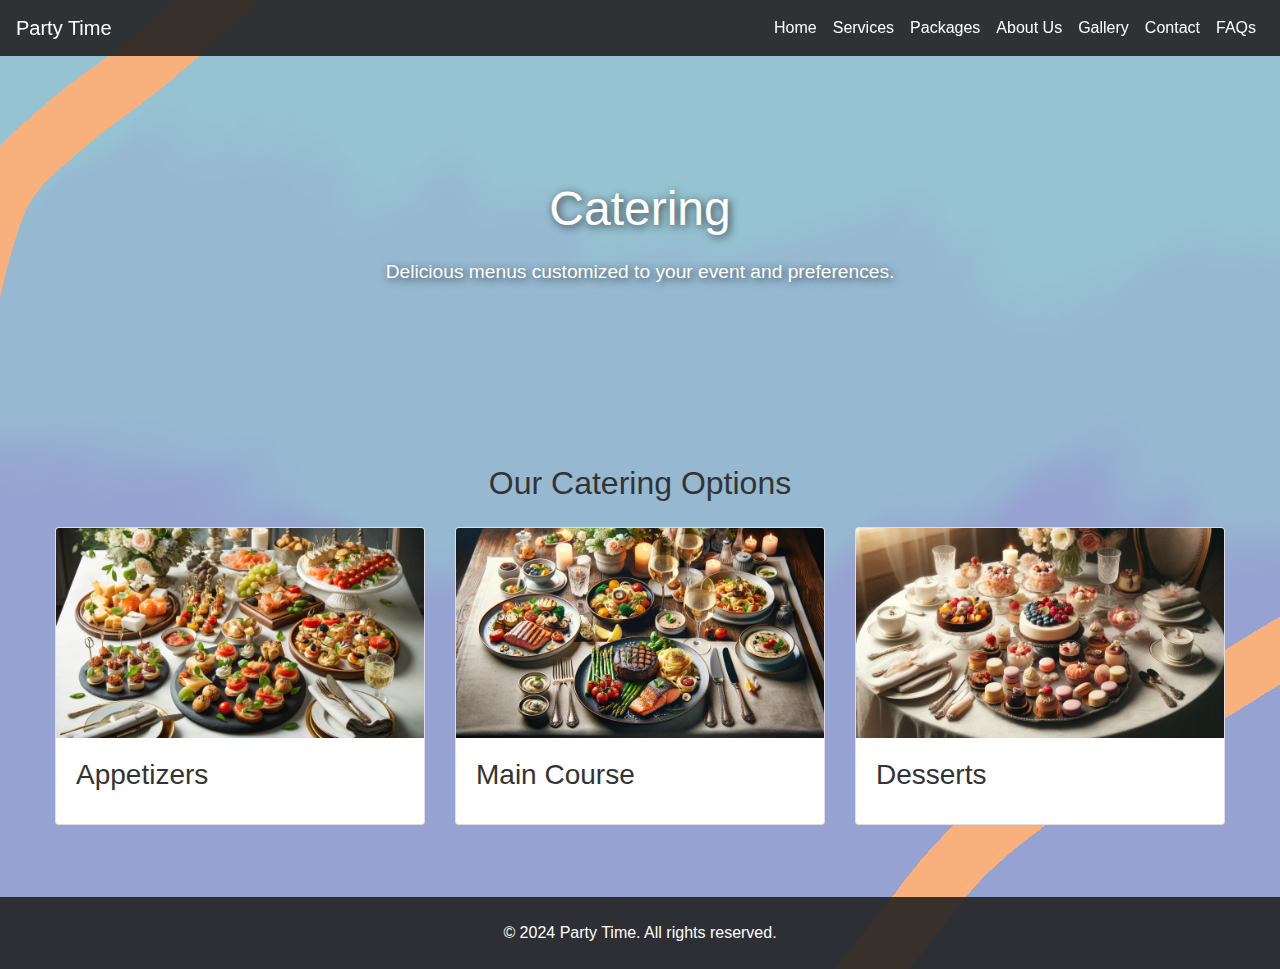
<file: catering.html>
<!DOCTYPE html>
<html lang="en">
<head>
    <meta charset="UTF-8">
    <meta name="viewport" content="width=device-width, initial-scale=1.0">
    <title>Catering - Party Time</title>
    <link rel="stylesheet" href="https://maxcdn.bootstrapcdn.com/bootstrap/4.5.2/css/bootstrap.min.css">
    <link rel="stylesheet" href="styles.css">
</head>
<body>
    <nav class="navbar navbar-expand-lg navbar-dark">
        <a class="navbar-brand" href="index.html">Party Time</a>
        <button class="navbar-toggler" type="button" data-toggle="collapse" data-target="#navbarNav" aria-controls="navbarNav" aria-expanded="false" aria-label="Toggle navigation">
            <span class="navbar-toggler-icon"></span>
        </button>
        <div class="collapse navbar-collapse" id="navbarNav">
            <ul class="navbar-nav ml-auto">
                <li class="nav-item"><a class="nav-link" href="index.html">Home</a></li>
                <li class="nav-item"><a class="nav-link" href="services.html">Services</a></li>
                <li class="nav-item"><a class="nav-link" href="packages.html">Packages</a></li>
                <li class="nav-item"><a class="nav-link" href="about.html">About Us</a></li>
                <li class="nav-item"><a class="nav-link" href="gallery.html">Gallery</a></li>
                <li class="nav-item"><a class="nav-link" href="contact.html">Contact</a></li>
                <li class="nav-item"><a class="nav-link" href="faq.html">FAQs</a></li>
            </ul>
        </div>
    </nav>

    <header class="hero">
        <div class="container text-center">
            <h1>Catering</h1>
            <p>Delicious menus customized to your event and preferences.</p>
        </div>
    </header>

    <section class="catering-options py-5">
        <div class="container">
            <h2 class="text-center mb-4">Our Catering Options</h2>
            <div class="row">
                <div class="col-md-4 mb-4">
                    <div class="card">
                        <img src="appetizers.jpg" class="card-img-top" alt="Appetizers">
                        <div class="card-body">
                            <h3 class="card-title">Appetizers</h3>
                        </div>
                    </div>
                </div>
                <div class="col-md-4 mb-4">
                    <div class="card">
                        <img src="main-course.jpg" class="card-img-top" alt="Main Course">
                        <div class="card-body">
                            <h3 class="card-title">Main Course</h3>
                        </div>
                    </div>
                </div>
                <div class="col-md-4 mb-4">
                    <div class="card">
                        <img src="desserts.jpg" class="card-img-top" alt="Desserts">
                        <div class="card-body">
                            <h3 class="card-title">Desserts</h3>
                        </div>
                    </div>
                </div>
            </div>
        </div>
    </section>

    <footer class="text-center py-4">
        <p>&copy; 2024 Party Time. All rights reserved.</p>
    </footer>
    <script src="https://code.jquery.com/jquery-3.5.1.slim.min.js"></script>
    <script src="https://cdn.jsdelivr.net/npm/@popperjs/core@2.5.4/dist/umd/popper.min.js"></script>
    <script src="https://maxcdn.bootstrapcdn.com/bootstrap/4.5.2/js/bootstrap.min.js"></script>
</body>
</html>
</file>
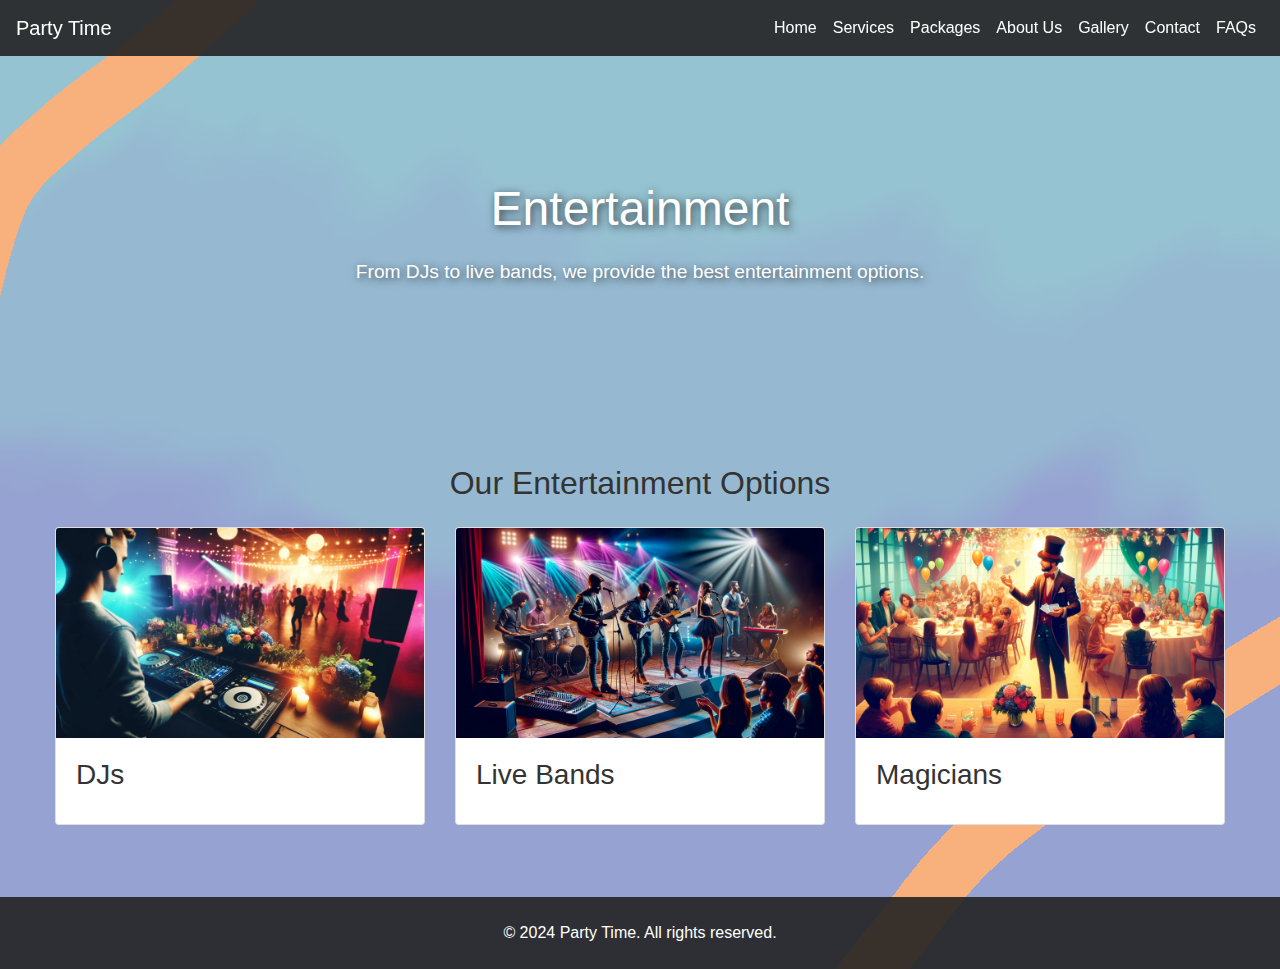
<file: entertainment.html>
<!DOCTYPE html>
<html lang="en">
<head>
    <meta charset="UTF-8">
    <meta name="viewport" content="width=device-width, initial-scale=1.0">
    <title>Entertainment - Party Time</title>
    <link rel="stylesheet" href="https://maxcdn.bootstrapcdn.com/bootstrap/4.5.2/css/bootstrap.min.css">
    <link rel="stylesheet" href="styles.css">
</head>
<body>
    <nav class="navbar navbar-expand-lg navbar-dark">
        <a class="navbar-brand" href="index.html">Party Time</a>
        <button class="navbar-toggler" type="button" data-toggle="collapse" data-target="#navbarNav" aria-controls="navbarNav" aria-expanded="false" aria-label="Toggle navigation">
            <span class="navbar-toggler-icon"></span>
        </button>
        <div class="collapse navbar-collapse" id="navbarNav">
            <ul class="navbar-nav ml-auto">
                <li class="nav-item"><a class="nav-link" href="index.html">Home</a></li>
                <li class="nav-item"><a class="nav-link" href="services.html">Services</a></li>
                <li class="nav-item"><a class="nav-link" href="packages.html">Packages</a></li>
                <li class="nav-item"><a class="nav-link" href="about.html">About Us</a></li>
                <li class="nav-item"><a class="nav-link" href="gallery.html">Gallery</a></li>
                <li class="nav-item"><a class="nav-link" href="contact.html">Contact</a></li>
                <li class="nav-item"><a class="nav-link" href="faq.html">FAQs</a></li>
            </ul>
        </div>
    </nav>

    <header class="hero">
        <div class="container text-center">
            <h1>Entertainment</h1>
            <p>From DJs to live bands, we provide the best entertainment options.</p>
        </div>
    </header>

    <section class="entertainment-options py-5">
        <div class="container">
            <h2 class="text-center mb-4">Our Entertainment Options</h2>
            <div class="row">
                <div class="col-md-4 mb-4">
                    <div class="card">
                        <img src="dj.jpg" class="card-img-top" alt="DJ">
                        <div class="card-body">
                            <h3 class="card-title">DJs</h3>
                        </div>
                    </div>
                </div>
                <div class="col-md-4 mb-4">
                    <div class="card">
                        <img src="live-band.jpg" class="card-img-top" alt="Live Band">
                        <div class="card-body">
                            <h3 class="card-title">Live Bands</h3>
                        </div>
                    </div>
                </div>
                <div class="col-md-4 mb-4">
                    <div class="card">
                        <img src="magician.jpg" class="card-img-top" alt="Magician">
                        <div class="card-body">
                            <h3 class="card-title">Magicians</h3>
                        </div>
                    </div>
                </div>
            </div>
        </div>
    </section>

    <footer class="text-center py-4">
        <p>&copy; 2024 Party Time. All rights reserved.</p>
    </footer>
    <script src="https://code.jquery.com/jquery-3.5.1.slim.min.js"></script>
    <script src="https://cdn.jsdelivr.net/npm/@popperjs/core@2.5.4/dist/umd/popper.min.js"></script>
    <script src="https://maxcdn.bootstrapcdn.com/bootstrap/4.5.2/js/bootstrap.min.js"></script>
</body>
</html>
</file>
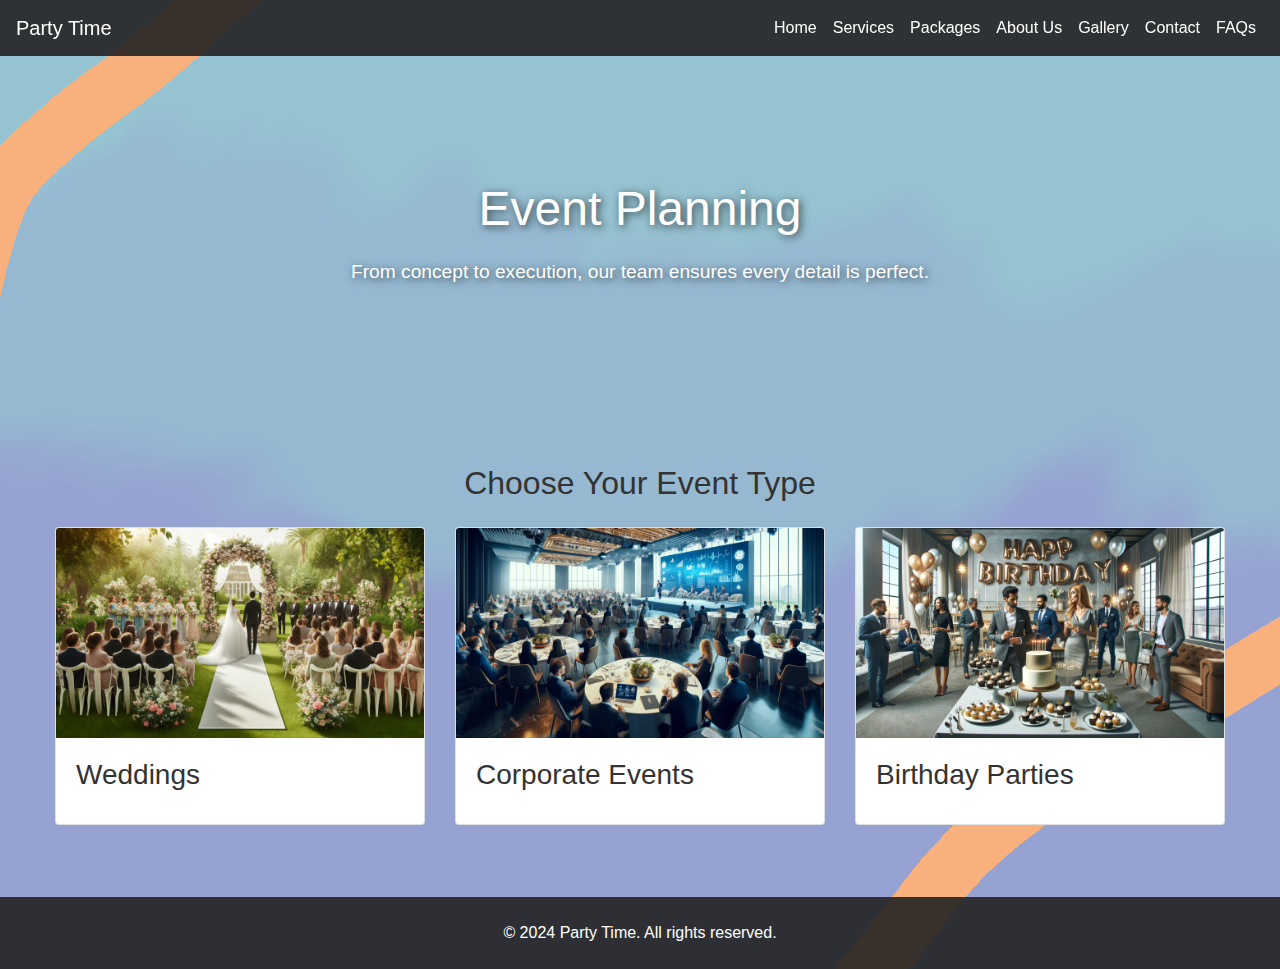
<file: event-planning.html>
<!DOCTYPE html>
<html lang="en">
<head>
    <meta charset="UTF-8">
    <meta name="viewport" content="width=device-width, initial-scale=1.0">
    <title>Event Planning - Party Time</title>
    <link rel="stylesheet" href="https://maxcdn.bootstrapcdn.com/bootstrap/4.5.2/css/bootstrap.min.css">
    <link rel="stylesheet" href="styles.css">
</head>
<body>
    <nav class="navbar navbar-expand-lg navbar-dark">
        <a class="navbar-brand" href="index.html">Party Time</a>
        <button class="navbar-toggler" type="button" data-toggle="collapse" data-target="#navbarNav" aria-controls="navbarNav" aria-expanded="false" aria-label="Toggle navigation">
            <span class="navbar-toggler-icon"></span>
        </button>
        <div class="collapse navbar-collapse" id="navbarNav">
            <ul class="navbar-nav ml-auto">
                <li class="nav-item"><a class="nav-link" href="index.html">Home</a></li>
                <li class="nav-item"><a class="nav-link" href="services.html">Services</a></li>
                <li class="nav-item"><a class="nav-link" href="packages.html">Packages</a></li>
                <li class="nav-item"><a class="nav-link" href="about.html">About Us</a></li>
                <li class="nav-item"><a class="nav-link" href="gallery.html">Gallery</a></li>
                <li class="nav-item"><a class="nav-link" href="contact.html">Contact</a></li>
                <li class="nav-item"><a class="nav-link" href="faq.html">FAQs</a></li>
            </ul>
        </div>
    </nav>

    <header class="hero">
        <div class="container text-center">
            <h1>Event Planning</h1>
            <p>From concept to execution, our team ensures every detail is perfect.</p>
        </div>
    </header>

    <section class="event-options py-5">
        <div class="container">
            <h2 class="text-center mb-4">Choose Your Event Type</h2>
            <div class="row">
                <div class="col-md-4 mb-4">
                    <div class="card">
                        <img src="wedding.jpg" class="card-img-top" alt="Wedding">
                        <div class="card-body">
                            <h3 class="card-title">Weddings</h3>
                        </div>
                    </div>
                </div>
                <div class="col-md-4 mb-4">
                    <div class="card">
                        <img src="corporate.jpg" class="card-img-top" alt="Corporate Event">
                        <div class="card-body">
                            <h3 class="card-title">Corporate Events</h3>
                        </div>
                    </div>
                </div>
                <div class="col-md-4 mb-4">
                    <div class="card">
                        <img src="birthday.jpg" class="card-img-top" alt="Birthday Party">
                        <div class="card-body">
                            <h3 class="card-title">Birthday Parties</h3>
                        </div>
                    </div>
                </div>
            </div>
        </div>
    </section>

    <footer class="text-center py-4">
        <p>&copy; 2024 Party Time. All rights reserved.</p>
    </footer>
    <script src="https://code.jquery.com/jquery-3.5.1.slim.min.js"></script>
    <script src="https://cdn.jsdelivr.net/npm/@popperjs/core@2.5.4/dist/umd/popper.min.js"></script>
    <script src="https://maxcdn.bootstrapcdn.com/bootstrap/4.5.2/js/bootstrap.min.js"></script>
</body>
</html>
</file>
<file: styles.css>
/* Reset CSS */
* {
    margin: 0;
    padding: 0;
    box-sizing: border-box;
}

body {
    font-family: Arial, sans-serif;
    color: #333;
    background: url('image.png') no-repeat center center fixed;
    background-size: cover;
    animation: moveBackground 20s linear infinite;
}

@keyframes moveBackground {
    0% { background-position: 0% 0%; }
    50% { background-position: 100% 100%; }
    100% { background-position: 0% 0%; }
}

.container {
    max-width: 1200px;
    margin: 0 auto;
}

.navbar {
    background-color: #222;
    position: fixed;
    width: 100%;
    top: 0;
    z-index: 1000;
}

.navbar-brand, .nav-link {
    color: #fff !important;
}

.hero {
    margin-top: 80px; /* Adjust for fixed navbar height */
    color: #fff;
    text-align: center;
    padding: 100px 0;
}

.hero h1 {
    font-size: 3em;
    margin-bottom: 20px;
}

.hero p {
    font-size: 1.2em;
    margin-bottom: 30px;
}

.btn-primary {
    background-color: #6a0dad;
    border-color: #6a0dad;
}

.btn-primary:hover {
    background-color: #5b0cad;
    border-color: #5b0cad;
}

.popular-venues {
    padding: 80px 0;
}

.venue-card img,
.package-card img {
    width: 100%;
    height: 200px;
    object-fit: cover;
}

.services {
    background-color: rgba(255, 255, 255, 0.9);
    padding: 80px 0;
}

.service-card {
    transition: transform 0.3s ease;
}

.service-card:hover {
    transform: translateY(-10px);
}

.packages {
    padding: 80px 0;
}

.package-card {
    display: flex;
    flex-direction: column;
    justify-content: space-between;
    height: 100%;
}

.package-card img {
    filter: grayscale(100%) blur(2px); /* Add shadowed effect */
    transition: filter 0.3s ease-in-out; /* Smooth transition */
}

.package-card img:hover {
    filter: grayscale(0%) blur(0); /* Remove shadowed effect on hover */
}

.package-card .card-body {
    flex: 1;
    display: flex;
    flex-direction: column;
    justify-content: space-between;
}

.testimonial {
    background-color: rgba(255, 255, 255, 0.9);
    padding: 80px 0;
}

footer {
    background-color: #222;
    color: #fff;
    padding: 20px 0;
    text-align: center;
}

footer p {
    margin: 0;
}

.swirly-design {
    position: fixed;
    top: 0;
    left: 0;
    width: 100%;
    height: 100%;
    background: url('swirly-design.png') repeat;
    z-index: -1;
}

.header {
    display: flex;
    justify-content: space-between;
    align-items: center;
    padding: 10px 20px;
    background: linear-gradient(to bottom, black, transparent);
    position: fixed;
    width: 100%;
    z-index: 10;
    box-sizing: border-box;
}

.header .logo {
    flex: 1;
    text-align: center;
}

.header .logo img {
    width: 150px;
    height: auto;
}

.header .company-name {
    flex: 1;
    text-align: left;
    color: white;
    font-size: 24px;
    font-weight: bold;
}

.header .navbar {
    flex: 2;
    text-align: right;
    width: 100%;
}

.header .navbar a {
    margin: 0 15px;
    color: white;
    font-size: 18px;
    transition: color 0.3s;
}

.header .navbar a:hover {
    color: #ffcc00;
}

.background {
    position: relative;
    height: 100vh;
    width: 100vw;
    display: flex;
    justify-content: center;
    align-items: center;
    text-align: center;
    overflow: hidden;
}

.background img {
    position: absolute;
    top: 0;
    left: 0;
    width: 100%;
    height: 100%;
    object-fit: cover;
    z-index: -1;
}

.background .main-text {
    color: white;
    font-size: 60px;
    font-weight: bold;
    background-color: rgba(0, 0, 0, 0.5);
    padding: 15px;
    border-radius: 10px;
    max-width: 90%;
    box-sizing: border-box;
    line-height: 1.2;
}

.background .main-text .unforgettable {
    font-size: 1.2em;
}

.background .main-text .moments {
    font-size: 1em;
}

.content {
    margin-top: 120px; /* Space for the fixed header */
    padding: 20px;
    max-width: 1200px;
    margin-left: auto;
    margin-right: auto;
    background-color: white;
    box-shadow: 0 4px 8px rgba(0, 0, 0, 0.1);
    border-radius: 8px;
}

.content h1 {
    font-size: 32px;
    color: #333;
    border-bottom: 2px solid #ffcc00;
    padding-bottom: 10px;
    margin-bottom: 20px;
}

.content p {
    font-size: 18px;
    line-height: 1.6;
    margin-bottom: 20px;
}

/* Scroll Animations */
.scroll-animation {
    opacity: 0;
    transform: scale(0.95);
    transition: opacity 0.6s ease-out, transform 0.6s ease-out;
}

.scroll-animation.visible {
    opacity: 1;
    transform: scale(1);
}

/* Fireworks Styles */
@keyframes fireworks {
    0% {
        transform: scale(0);
    }
    70% {
        transform: scale(1);
    }
    100% {
        transform: scale(0);
    }
}

.firework {
    position: absolute;
    width: 10px;
    height: 10px;
    background: radial-gradient(circle, yellow, red);
    border-radius: 50%;
    animation: fireworks 1s ease-out infinite;
}

.firework-container {
    position: fixed;
    top: 0;
    left: 0;
    width: 100%;
    height: 100%;
    pointer-events: none;
    z-index: 20;
}
/* Reset CSS */
* {
    margin: 0;
    padding: 0;
    box-sizing: border-box;
}

body {
    font-family: Arial, sans-serif;
    color: #333;
}

/* Video Background */
.video-container {
    position: relative;
    overflow: hidden;
}

.video-container video {
    position: absolute;
    top: 50%;
    left: 50%;
    min-width: 100%;
    min-height: 100%;
    width: auto;
    height: auto;
    z-index: -1;
    transform: translate(-50%, -50%);
}

.video-container .overlay {
    position: absolute;
    top: 0;
    left: 0;
    width: 100%;
    height: 100%;
    background: rgba(0, 0, 0, 0.5); /* Adjust overlay color and opacity */
    z-index: 1;
}

.video-container .container {
    position: relative;
    z-index: 2;
}

/* Other CSS */
.navbar {
    background-color: #222;
}

.hero {
    color: #fff;
    text-align: center;
    padding: 100px 0;
}

.hero h1 {
    font-size: 3em;
    margin-bottom: 20px;
}

.hero p {
    font-size: 1.2em;
    margin-bottom: 30px;
}

.btn-primary {
    background-color: #6a0dad;
    border-color: #6a0dad;
}

.btn-primary:hover {
    background-color: #5b0cad;
    border-color: #5b0cad;
}

.popular-venues,
.services,
.packages,
.testimonial {
    padding: 80px 0;
}

.services {
    background-color: #f9f9f9;
}

footer {
    background-color: #222;
    color: #fff;
    padding: 20px 0;
    text-align: center;
}

footer p {
    margin: 0;
}

/* Scroll Animations */
.scroll-animation {
    opacity: 0;
    transform: translateY(20px);
    transition: opacity 0.6s ease-out, transform 0.6s ease-out;
}

.scroll-animation.visible {
    opacity: 1;
    transform: translateY(0);
}
/* Reset CSS */
* {
    margin: 0;
    padding: 0;
    box-sizing: border-box;
}

body {
    font-family: Arial, sans-serif;
    color: #333;
}

/* Video Background */
.video-background {
    position: fixed;
    top: 0;
    left: 0;
    width: 100%;
    height: 100%;
    overflow: hidden;
    z-index: -1;
}

.video-background video {
    position: absolute;
    top: 50%;
    left: 50%;
    min-width: 100%;
    min-height: 100%;
    width: auto;
    height: auto;
    z-index: -1;
    transform: translate(-50%, -50%);
}

.video-background .overlay {
    position: absolute;
    top: 0;
    left: 0;
    width: 100%;
    height: 100%;
    background: rgba(0, 0, 0, 0.5); /* Adjust overlay color and opacity */
    z-index: 1;
}

/* Other CSS */
.navbar {
    background-color: #222;
}

.hero {
    color: #fff;
    text-align: center;
    padding: 100px 0;
}

.hero h1 {
    font-size: 3em;
    margin-bottom: 20px;
}

.hero p {
    font-size: 1.2em;
    margin-bottom: 30px;
}

.btn-primary {
    background-color: #6a0dad;
    border-color: #6a0dad;
}

.btn-primary:hover {
    background-color: #5b0cad;
    border-color: #5b0cad;
}

.popular-venues,
.services,
.packages,
.testimonial {
    padding: 80px 0;
}

.services {
    background-color: #f9f9f9;
}

footer {
    background-color: #222;
    color: #fff;
    padding: 20px 0;
    text-align: center;
}

footer p {
    margin: 0;
}

/* Scroll Animations */
.scroll-animation {
    opacity: 0;
    transform: translateY(20px);
    transition: opacity 0.6s ease-out, transform 0.6s ease-out;
}

.scroll-animation.visible {
    opacity: 1;
    transform: translateY(0);
}
/* Reset CSS */
* {
    margin: 0;
    padding: 0;
    box-sizing: border-box;
}

body {
    font-family: Arial, sans-serif;
    color: #333;
}

/* Video Background */
.video-background {
    position: fixed;
    top: 0;
    left: 0;
    width: 100%;
    height: 100%;
    overflow: hidden;
    z-index: -1;
}

.video-background video {
    position: absolute;
    top: 50%;
    left: 50%;
    min-width: 100%;
    min-height: 100%;
    width: auto;
    height: auto;
    z-index: -1;
    transform: translate(-50%, -50%);
}

.video-background .overlay {
    position: absolute;
    top: 0;
    left: 0;
    width: 100%;
    height: 100%;
    background: rgba(0, 0, 0, 0.5); /* Adjust overlay color and opacity */
    z-index: 1;
}

/* Navbar */
.navbar {
    background-color: rgba(34, 34, 34, 0.9);
    position: fixed;
    width: 100%;
    top: 0;
    z-index: 1000;
}

.navbar-brand, .nav-link {
    color: #fff !important;
}

/* Hero Section */
.hero {
    color: #fff;
    text-align: center;
    padding: 100px 0;
}

.hero h1 {
    font-size: 3em;
    margin-bottom: 20px;
    text-shadow: 2px 2px 8px rgba(0, 0, 0, 0.7); /* Text shadow for better readability */
}

.hero p {
    font-size: 1.2em;
    margin-bottom: 30px;
    text-shadow: 2px 2px 8px rgba(0, 0, 0, 0.7); /* Text shadow for better readability */
}

.btn-primary {
    background-color: #ffcc00;
    border-color: #ffcc00;
    color: #222;
}

.btn-primary:hover {
    background-color: #e6b800;
    border-color: #e6b800;
    color: #fff;
}

/* Sections */
section {
    position: relative;
    z-index: 2;
}

.popular-venues,
.services,
.packages,
.testimonial {
    padding: 80px 0;
}

.popular-venues {
    background-color: rgba(255, 255, 255, 0.9);
}

.services {
    background-color: rgba(34, 34, 34, 0.9);
    color: #fff;
}

.packages {
    background-color: rgba(255, 255, 255, 0.9);
}

.testimonial {
    background-color: rgba(34, 34, 34, 0.9);
    color: #fff;
}

/* Service and Venue Cards */
.venue-card, .service-card, .package-card {
    background-color: rgba(255, 255, 255, 0.9);
    box-shadow: 0 4px 8px rgba(0, 0, 0, 0.1);
    border-radius: 8px;
    overflow: hidden;
}

.venue-card img, .service-card img, .package-card img {
    width: 100%;
    height: 200px;
    object-fit: cover;
}

.service-card:hover, .venue-card:hover, .package-card:hover {
    transform: translateY(-10px);
    transition: transform 0.3s ease;
}

.service-card .card-title, .venue-card .card-title, .package-card .card-title {
    font-weight: bold;
    margin-bottom: 10px;
    color: #222;
}

/* Footer */
footer {
    background-color: rgba(34, 34, 34, 0.9);
    color: #fff;
    padding: 20px 0;
    text-align: center;
}

footer p {
    margin: 0;
}

footer a {
    color: #ffcc00;
    text-decoration: none;
}

footer a:hover {
    text-decoration: underline;
}

/* Scroll Animations */
.scroll-animation {
    opacity: 0;
    transform: translateY(20px);
    transition: opacity 0.6s ease-out, transform 0.6s ease-out;
}

.scroll-animation.visible {
    opacity: 1;
    transform: translateY(0);
}
/* Services Section */
.services {
    background-color: rgba(255, 255, 255, 0.9);
    padding: 80px 0;
}

/* Ensure card-text within services has black text color */
.services .card-text {
    color: #000; /* Change the font color to black */
}

.service-card {
    transition: transform 0.3s ease;
}

.service-card:hover {
    transform: translateY(-10px);
}
</file>
